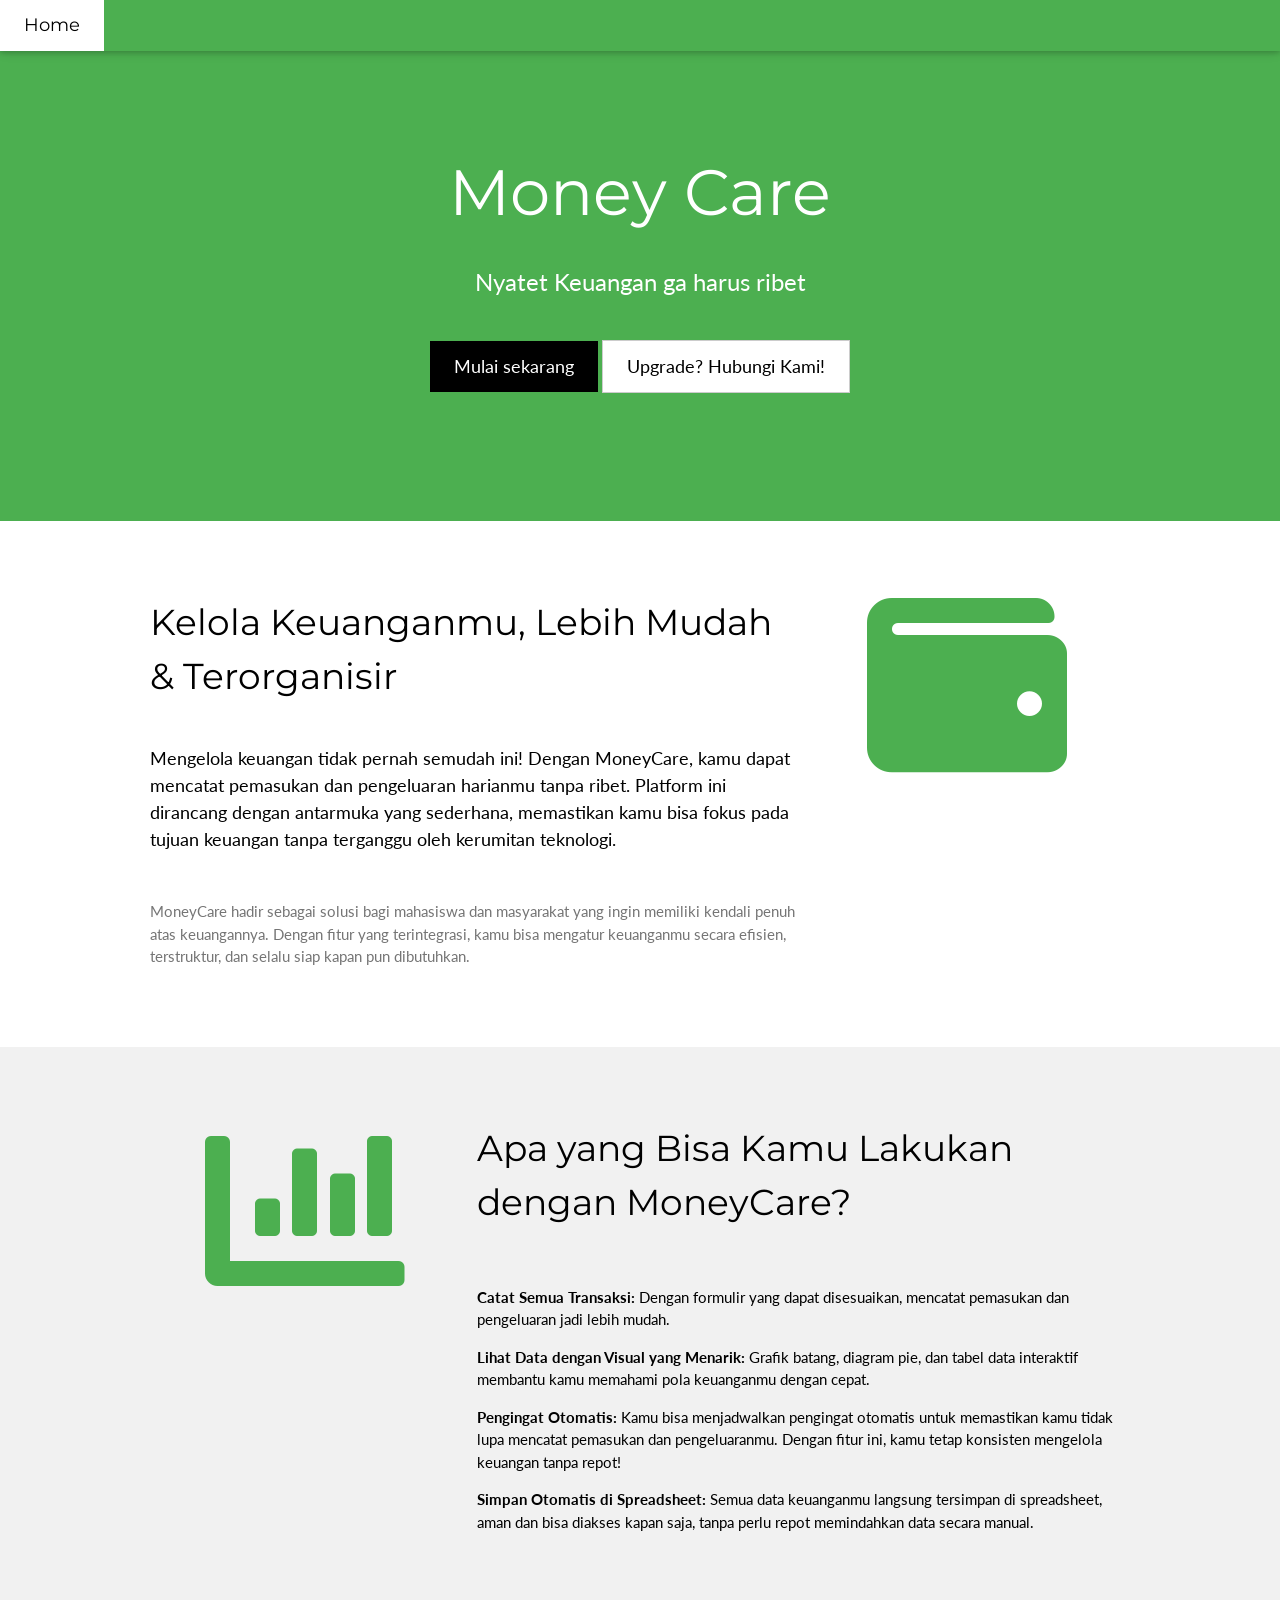
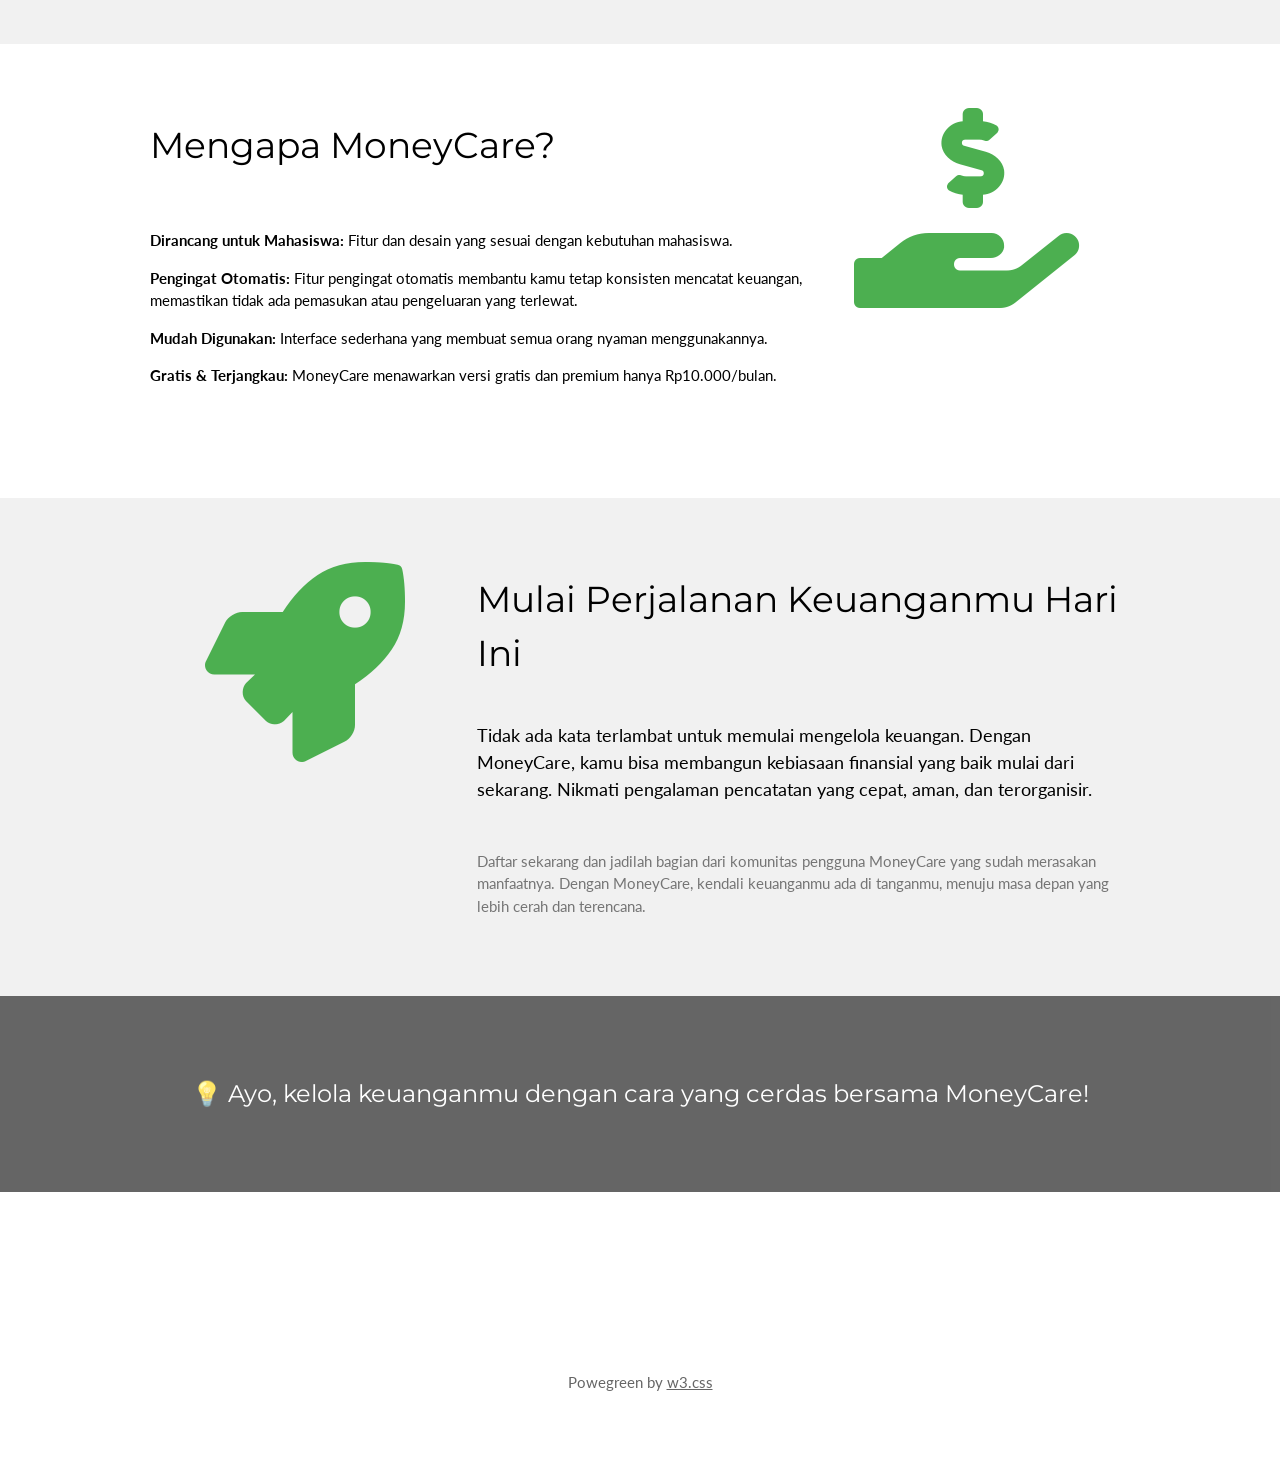
<file: index.html>
<!DOCTYPE html>
<html lang="en">
  <head>
    <title>MoneyCare</title>
    <meta charset="UTF-8" />
    <meta name="viewport" content="width=device-width, initial-scale=1" />
    <link rel="stylesheet" href="https://www.w3schools.com/w3css/4/w3.css" />
    <link
      rel="stylesheet"
      href="https://fonts.googleapis.com/css?family=Lato"
    />
    <link
      rel="stylesheet"
      href="https://fonts.googleapis.com/css?family=Montserrat"
    />
    <link
      href="https://cdnjs.cloudflare.com/ajax/libs/font-awesome/5.15.4/css/all.min.css"
      rel="stylesheet"
    />
    <style>
      body,
      h1,
      h2,
      h3,
      h4,
      h5,
      h6 {
        font-family: "Lato", sans-serif;
      }
      .w3-bar,
      h1,
      button {
        font-family: "Montserrat", sans-serif;
      }
      .fa-anchor,
      .fa-coffee {
        font-size: 200px;
      }

      /* Styling Dropdown */
      .premium-container {
        position: relative;
        display: inline-block;
      }

      .premium-dropdown {
        display: none;
        position: absolute;
        left: 0;
        top: calc(100% + 5px); /* Adjust positioning below the button */
        background-color: #ffffff;
        border: 1px solid #4caf50;
        border-radius: 5px;
        padding: 10px 0;
        margin: 0;
        list-style: none;
        box-shadow: 0px 4px 6px rgba(0, 0, 0, 0.1);
        width: 300px;
        z-index: 10;
        text-align: left;
      }

      .premium-dropdown li {
        padding: 10px 20px;
        font-size: 14px;
        color: #333;
        cursor: pointer;
      }

      .premium-dropdown li i {
        margin-right: 10px; /* Font Awesome icon spacing */
        color: #4caf50;
      }

      .premium-dropdown li:hover {
        background-color: #4caf50;
        color: #ffffff;
      }

      .premium-dropdown li i:hover {
        background-color: #4caf50;
        color: #ffffff;
      }

      /* Show dropdown on hover */
      .premium-container:hover .premium-dropdown {
        display: block;
      }

      .premium-dropdown2 {
        display: none;
        position: absolute;
        left: 0;
        top: calc(100% + 5px); /* Adjust positioning below the button */
        background-color: #ffffff;
        border: 1px solid #4caf50;
        border-radius: 5px;
        padding: 10px 0;
        margin: 0;
        list-style: none;
        box-shadow: 0px 4px 6px rgba(0, 0, 0, 0.1);
        width: 300px;
        z-index: 10;
        text-align: left;
      }

      .premium-dropdown2 li {
        padding: 10px 20px;
        font-size: 14px;
        color: #333;
        cursor: pointer;
      }

      .premium-dropdown2 li i {
        margin-right: 10px; /* Font Awesome icon spacing */
        color: #4caf50;
      }

      .premium-dropdown2 li:hover {
        background-color: #4caf50;
        color: #ffffff;
      }

      /* Show dropdown on hover */
      .premium-container:hover .premium-dropdown2 {
        display: block;
      }
      .contact-dropdown {
        margin-top: 15px;
        text-align: left;
      }

      .contact-dropdown a {
        display: block;
        padding: 10px 20px;
        text-decoration: none;
        color: #333;
        font-size: 14px;
        border-top: 1px solid #ddd;
      }

      .contact-dropdown a:hover {
        background-color: #4caf50;
        color: #ffffff;
      }

      .contact-dropdown a i {
        margin-right: 10px;
      }
    </style>
  </head>
  <body>
    <!-- Navbar -->
    <div class="w3-top">
      <div class="w3-bar w3-green w3-card w3-left-align w3-large">
        <a
          class="w3-bar-item w3-button w3-hide-medium w3-hide-large w3-right w3-padding-large w3-hover-white w3-large w3-green"
          href="javascript:void(0);"
          onclick="myFunction()"
          title="Toggle Navigation Menu"
          ><i class="fa fa-bars"></i
        ></a>
        <a href="#" class="w3-bar-item w3-button w3-padding-large w3-white"
          >Home</a
        >
      </div>

      <!-- Navbar on small screens -->
      <div
        id="navDemo"
        class="w3-bar-block w3-white w3-hide w3-hide-large w3-hide-medium w3-large"
      >
        <a href="#" class="w3-bar-item w3-button w3-padding-large">Link 1</a>
        <a href="#" class="w3-bar-item w3-button w3-padding-large">Link 2</a>
        <a href="#" class="w3-bar-item w3-button w3-padding-large">Link 3</a>
        <a href="#" class="w3-bar-item w3-button w3-padding-large">Link 4</a>
      </div>
    </div>

    <!-- Header -->
    <header class="w3-container w3-green w3-center" style="padding: 128px 16px">
      <h1 class="w3-margin w3-jumbo">Money Care</h1>
      <p class="w3-xlarge">Nyatet Keuangan ga harus ribet</p>
      <div
        class="premium-container"
        style="position: relative; display: inline-block"
      >
        <a
          href="#"
          class="w3-button w3-black w3-padding-large w3-large w3-margin-top"
          >Mulai sekarang</a
        >
        <ul class="premium-dropdown2">
          <div class="contact-dropdown">
            <a
              href="./pencatatan/index.html"
              class="w3-button w3-black w3-padding-large w3-large"
              >Form 1</a
            >
            <a
              href="./pencatatan/form2.html"
              class="w3-button w3-black w3-padding-large w3-large"
              >Form 2</a
            >
          </div>
        </ul>
      </div>
      <div
        class="premium-container"
        style="position: relative; display: inline-block"
      >
        <a
          href="#"
          class="w3-button w3-white w3-border w3-padding-large w3-large w3-margin-top upgrade-btn"
          style="color: #4caf50; border-color: #4caf50"
        >
          Upgrade? Hubungi Kami!
        </a>
        <ul class="premium-dropdown">
          <li>
            <i class="fas fa-chart-pie"></i>Statistik dan grafik keuangan
            lengkap
          </li>
          <li><i class="fas fa-bell"></i>Pengingat otomatis</li>
          <div class="contact-dropdown">
            <a
              href="https://wa.me/6282135455703?text=Halo%20Admin%20MoneyCare,%20saya%20ingin%20menanyakan%20tentang%20upgrade%20ke%20versi%20premium."
              target="_blank"
            >
              <i class="fab fa-whatsapp"></i>Hubungi via WhatsApp
            </a>
            <a
              href="https://t.me/NotifikasiKeuangan_bot?start=Halo_Admin_MoneyCare_saya_ingin_menanyakan_tentang_upgrade_ke_versi_premium"
              target="_blank"
            >
              <i class="fab fa-telegram-plane"></i>Hubungi via Telegram
            </a>
          </div>
        </ul>
      </div>
    </header>

    <!-- First Grid -->
    <div class="w3-row-padding w3-padding-64 w3-container">
      <div class="w3-content">
        <div class="w3-twothird">
          <h1>Kelola Keuanganmu, Lebih Mudah & Terorganisir</h1>
          <h5 class="w3-padding-32">
            Mengelola keuangan tidak pernah semudah ini! Dengan MoneyCare, kamu
            dapat mencatat pemasukan dan pengeluaran harianmu tanpa ribet.
            Platform ini dirancang dengan antarmuka yang sederhana, memastikan
            kamu bisa fokus pada tujuan keuangan tanpa terganggu oleh kerumitan
            teknologi.
          </h5>
          <p class="w3-text-grey">
            MoneyCare hadir sebagai solusi bagi mahasiswa dan masyarakat yang
            ingin memiliki kendali penuh atas keuangannya. Dengan fitur yang
            terintegrasi, kamu bisa mengatur keuanganmu secara efisien,
            terstruktur, dan selalu siap kapan pun dibutuhkan.
          </p>
        </div>
        <div class="w3-third w3-center">
          <i class="fa fa-wallet w3-text-green" style="font-size: 200px"></i>
        </div>
      </div>
    </div>

    <!-- Second Grid -->
    <div class="w3-row-padding w3-light-grey w3-padding-64 w3-container">
      <div class="w3-content">
        <div class="w3-third w3-center">
          <i
            class="fa fa-chart-bar w3-text-green w3-margin-right"
            style="font-size: 200px"
          ></i>
        </div>
        <div class="w3-twothird">
          <h1>Apa yang Bisa Kamu Lakukan dengan MoneyCare?</h1>
          <div class="w3-padding-32">
            <p>
              <strong>Catat Semua Transaksi:</strong> Dengan formulir yang dapat
              disesuaikan, mencatat pemasukan dan pengeluaran jadi lebih mudah.
            </p>
            <p>
              <strong>Lihat Data dengan Visual yang Menarik:</strong> Grafik
              batang, diagram pie, dan tabel data interaktif membantu kamu
              memahami pola keuanganmu dengan cepat.
            </p>
            <p>
              <strong>Pengingat Otomatis:</strong> Kamu bisa menjadwalkan
              pengingat otomatis untuk memastikan kamu tidak lupa mencatat
              pemasukan dan pengeluaranmu. Dengan fitur ini, kamu tetap
              konsisten mengelola keuangan tanpa repot!
            </p>
            <p>
              <strong>Simpan Otomatis di Spreadsheet:</strong> Semua data
              keuanganmu langsung tersimpan di spreadsheet, aman dan bisa
              diakses kapan saja, tanpa perlu repot memindahkan data secara
              manual.
            </p>
          </div>
        </div>
      </div>
    </div>

    <!-- Third Grid -->
    <div class="w3-row-padding w3-padding-64 w3-container">
      <div class="w3-content">
        <div class="w3-twothird">
          <h1>Mengapa MoneyCare?</h1>
          <div class="w3-padding-32">
            <p>
              <strong>Dirancang untuk Mahasiswa:</strong> Fitur dan desain yang
              sesuai dengan kebutuhan mahasiswa.
            </p>
            <p>
              <strong>Pengingat Otomatis:</strong> Fitur pengingat otomatis
              membantu kamu tetap konsisten mencatat keuangan, memastikan tidak
              ada pemasukan atau pengeluaran yang terlewat.
            </p>
            <p>
              <strong>Mudah Digunakan:</strong> Interface sederhana yang membuat
              semua orang nyaman menggunakannya.
            </p>
            <p>
              <strong>Gratis & Terjangkau:</strong> MoneyCare menawarkan versi
              gratis dan premium hanya Rp10.000/bulan.
            </p>
          </div>
        </div>
        <div class="w3-third w3-center">
          <i
            class="fa fa-hand-holding-usd w3-text-green"
            style="font-size: 200px"
          ></i>
        </div>
      </div>
    </div>

    <!-- Fourth Grid -->
    <div class="w3-row-padding w3-light-grey w3-padding-64 w3-container">
      <div class="w3-content">
        <div class="w3-third w3-center">
          <i
            class="fa fa-rocket w3-text-green w3-margin-right"
            style="font-size: 200px"
          ></i>
        </div>
        <div class="w3-twothird">
          <h1>Mulai Perjalanan Keuanganmu Hari Ini</h1>
          <h5 class="w3-padding-32">
            Tidak ada kata terlambat untuk memulai mengelola keuangan. Dengan
            MoneyCare, kamu bisa membangun kebiasaan finansial yang baik mulai
            dari sekarang. Nikmati pengalaman pencatatan yang cepat, aman, dan
            terorganisir.
          </h5>
          <p class="w3-text-grey">
            Daftar sekarang dan jadilah bagian dari komunitas pengguna MoneyCare
            yang sudah merasakan manfaatnya. Dengan MoneyCare, kendali
            keuanganmu ada di tanganmu, menuju masa depan yang lebih cerah dan
            terencana.
          </p>
        </div>
      </div>
    </div>

    <!-- Footer -->
    <div class="w3-container w3-black w3-center w3-opacity w3-padding-64">
      <h1 class="w3-margin w3-xlarge">
        💡 Ayo, kelola keuanganmu dengan cara yang cerdas bersama MoneyCare!
      </h1>
    </div>

    <!-- Footer -->
    <footer class="w3-container w3-padding-64 w3-center w3-opacity">
      <div class="w3-xlarge w3-padding-32">
        <i class="fa fa-facebook-official w3-hover-opacity"></i>
        <i class="fa fa-instagram w3-hover-opacity"></i>
        <i class="fa fa-snapchat w3-hover-opacity"></i>
        <i class="fa fa-pinterest-p w3-hover-opacity"></i>
        <i class="fa fa-twitter w3-hover-opacity"></i>
        <i class="fa fa-linkedin w3-hover-opacity"></i>
      </div>
      <p>
        Powegreen by
        <a href="https://www.w3schools.com/w3css/default.asp" target="_blank"
          >w3.css</a
        >
      </p>
    </footer>

    <script>
      // Used to toggle the menu on small screens when clicking on the menu button
      function myFunction() {
        var x = document.getElementById("navDemo");
        if (x.className.indexOf("w3-show") == -1) {
          x.className += " w3-show";
        } else {
          x.className = x.className.replace(" w3-show", "");
        }
      }
    </script>
  </body>
</html>
</file>
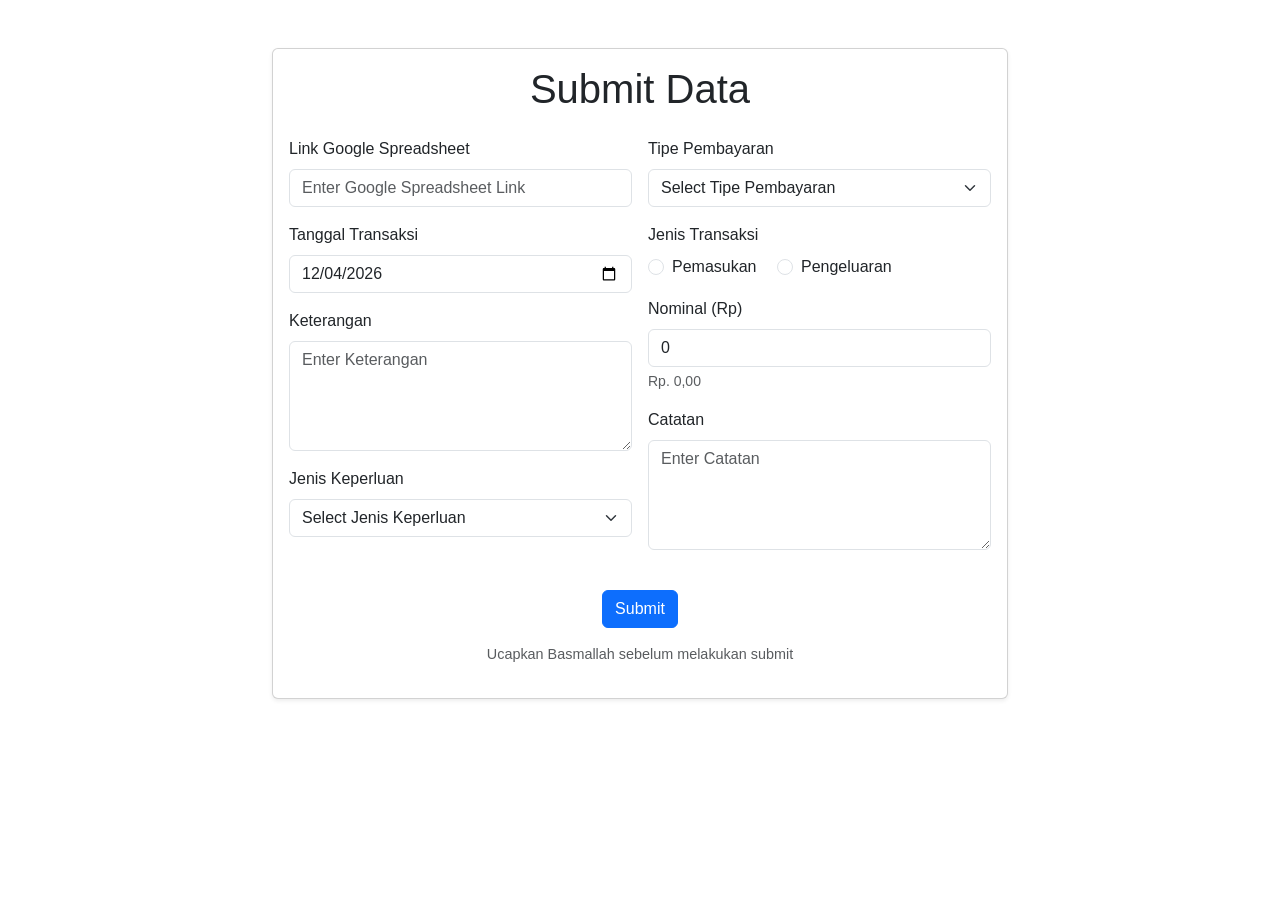
<file: pencatatan/form2.html>
<!DOCTYPE html>
<html lang="en" data-bs-theme="light">
  <head>
    <meta charset="utf-8" />
    <meta name="viewport" content="width=device-width, initial-scale=1" />
    <title>Pencatatan Keuangan Pribadi</title>
    <!-- <link rel="stylesheet" href="./form2.css" /> -->
    <link
      href="https://cdn.jsdelivr.net/npm/bootstrap@5.3.3/dist/css/bootstrap.min.css"
      rel="stylesheet"
      integrity="sha384-QWTKZyjpPEjISv5WaRU9OFeRpok6YctnYmDr5pNlyT2bRjXh0JMhjY6hW+ALEwIH"
      crossorigin="anonymous"
    />
    <link
      href="https://cdn.jsdelivr.net/npm/bootstrap-icons@1.10.5/font/bootstrap-icons.css"
      rel="stylesheet"
    />

    <style>
      .whitespace-pre-line {
        white-space: pre-line;
      }

      .bg-paper {
        /* bacmround with image, and repeat */

        transition: width 1s ease 0.5s;
        /* 0.5s delay before transition starts */
      }

      .bg-paper:hover {
        box-shadow: 5px 5px 5px 5px rgba(78, 173, 79, 0.25);
      }

      .dark-mode-tambahan {
        background-blend-mode: soft-light;
      }

      body,
      h1,
      h2,
      h3,
      h4,
      h5,
      h6 {
        font-family: "Lato", sans-serif;
      }
      .w3-bar,
      h1,
      button {
        font-family: "Montserrat", sans-serif;
      }
      .fa-anchor,
      .fa-coffee {
        font-size: 200px;
      }

      /* Styling Dropdown */
      .premium-container {
        position: relative;
        display: inline-block;
      }

      .premium-dropdown {
        display: none;
        position: absolute;
        left: 0;
        top: calc(100% + 5px); /* Adjust positioning below the button */
        background-color: #ffffff;
        border: 1px solid #4caf50;
        border-radius: 5px;
        padding: 10px 0;
        margin: 0;
        list-style: none;
        box-shadow: 0px 4px 6px rgba(0, 0, 0, 0.1);
        width: 300px;
        z-index: 10;
        text-align: left;
      }

      .premium-dropdown li {
        padding: 10px 20px;
        font-size: 14px;
        color: #333;
        cursor: pointer;
      }

      .premium-dropdown li i {
        margin-right: 10px; /* Font Awesome icon spacing */
        color: #4caf50;
      }

      .premium-dropdown li:hover {
        background-color: #4caf50;
        color: #ffffff;
      }

      /* Show dropdown on hover */
      .premium-container:hover .premium-dropdown {
        display: block;
      }

      .contact-dropdown {
        margin-top: 15px;
        text-align: left;
      }

      .contact-dropdown a {
        display: block;
        padding: 10px 20px;
        text-decoration: none;
        color: #333;
        font-size: 14px;
        border-top: 1px solid #ddd;
      }

      .contact-dropdown a:hover {
        background-color: #4caf50;
        color: #ffffff;
      }

      .contact-dropdown a i {
        margin-right: 10px;
      }
    </style>
  </head>

  <body>
    <div class="container my-5">
      <div class="row justify-content-center">
        <div class="col-lg-8 col-md-10">
          <div class="card shadow-sm">
            <div class="card-body">
              <form id="formulir" class="needs-validation" novalidate>
                <h1 class="text-center mb-4">Submit Data</h1>
                <div class="row g-3">
                  <!-- Left Column -->
                  <div class="col-md-6">
                    <!-- Link Google Spreadsheet -->
                    <div class="mb-3">
                      <label for="link" class="form-label"
                        >Link Google Spreadsheet</label
                      >
                      <input
                        type="url"
                        name="link"
                        id="link"
                        class="form-control"
                        placeholder="Enter Google Spreadsheet Link"
                        required
                      />
                    </div>

                    <!-- Tanggal Transaksi -->
                    <div class="mb-3">
                      <label for="tanggal_transaksi" class="form-label"
                        >Tanggal Transaksi</label
                      >
                      <input
                        type="date"
                        name="tanggal_transaksi"
                        id="tanggal_transaksi"
                        class="form-control"
                        required
                      />
                    </div>

                    <!-- Keterangan -->
                    <div class="mb-3">
                      <label for="keterangan" class="form-label"
                        >Keterangan</label
                      >
                      <textarea
                        name="keterangan"
                        id="keterangan"
                        class="form-control"
                        rows="4"
                        placeholder="Enter Keterangan"
                        required
                      ></textarea>
                    </div>
                    <!-- Jenis Keperluan -->
                    <div class="mb-3">
                      <label for="jenis_keperluan" class="form-label"
                        >Jenis Keperluan</label
                      >
                      <select
                        class="form-select"
                        id="jenis_keperluan"
                        name="jenis_keperluan"
                        required
                      >
                        <option value="" disabled selected>
                          Select Jenis Keperluan
                        </option>
                        <option value="Pribadi">Pribadi</option>
                        <option value="Organisasi">Organisasi</option>
                        <option value="Sedekah">Sedekah</option>
                        <option value="Lainnya">Lainnya</option>
                      </select>
                    </div>
                  </div>

                  <!-- Right Column -->
                  <div class="col-md-6">
                    <!-- Tipe Pembayaran -->
                    <div class="mb-3">
                      <label for="tipe_pembayaran" class="form-label"
                        >Tipe Pembayaran</label
                      >
                      <select
                        class="form-select"
                        id="tipe_pembayaran"
                        name="tipe_pembayaran"
                        required
                      >
                        <option value="" disabled selected>
                          Select Tipe Pembayaran
                        </option>
                        <option value="Tunai">Tunai</option>
                        <option value="LinkAja">LinkAja</option>
                        <option value="BSI">BSI</option>
                        <option value="Dana">Dana</option>
                      </select>
                    </div>

                    <!-- Jenis Transaksi -->
                    <div class="mb-3">
                      <label for="jenis_transaksi" class="form-label d-block"
                        >Jenis Transaksi</label
                      >
                      <div class="form-check form-check-inline">
                        <input
                          class="form-check-input"
                          type="radio"
                          id="jenis_transaksi-pemasukan"
                          name="jenis_transaksi"
                          value="Pemasukan"
                          required
                        />
                        <label
                          class="form-check-label"
                          for="jenis_transaksi-pemasukan"
                          >Pemasukan</label
                        >
                      </div>
                      <div class="form-check form-check-inline">
                        <input
                          class="form-check-input"
                          type="radio"
                          id="jenis_transaksi-pengeluaran"
                          name="jenis_transaksi"
                          value="Pengeluaran"
                          required
                        />
                        <label
                          class="form-check-label"
                          for="jenis_transaksi-pengeluaran"
                          >Pengeluaran</label
                        >
                      </div>
                    </div>
                    <!-- Nominal -->
                    <div class="mb-3">
                      <label for="nominal" class="form-label"
                        >Nominal (Rp)</label
                      >
                      <input
                        type="number"
                        name="nominal"
                        id="nominal"
                        class="form-control"
                        placeholder="Enter Nominal"
                        required
                      />
                      <div id="display-nominal" class="form-text">Rp. 0,00</div>
                    </div>
                    <!-- Catatan -->
                    <div class="mb-3">
                      <label for="catatan" class="form-label">Catatan</label>
                      <textarea
                        name="catatan"
                        id="catatan"
                        class="form-control"
                        rows="4"
                        placeholder="Enter Catatan"
                        required
                      ></textarea>
                    </div>
                  </div>
                </div>

                <!-- Hidden Location Inputs -->
                <input type="hidden" id="latitude" name="latitude" />
                <input type="hidden" id="longitude" name="longitude" />

                <!-- Submit Button -->
                <div class="text-center mt-4">
                  <button type="submit" class="btn btn-primary">Submit</button>
                  <p class="mt-3 text-muted" style="font-size: 0.9rem">
                    Ucapkan Basmallah sebelum melakukan submit
                  </p>
                </div>
              </form>
            </div>
          </div>
        </div>
      </div>
    </div>
    <!-- container -->

    <script
      src="https://cdn.jsdelivr.net/npm/bootstrap@5.3.3/dist/js/bootstrap.bundle.min.js"
      integrity="sha384-YvpcrYf0tY3lHB60NNkmXc5s9fDVZLESaAA55NDzOxhy9GkcIdslK1eN7N6jIeHz"
      crossorigin="anonymous"
    ></script>
    <script>
      let spsUrl = "";
      const formulir = document.getElementById("formulir");
      setInterval(updateCurrentTime, 1000);

      function updateCurrentTime() {
        const options = {
          weekday: "long",
          year: "numeric",
          month: "long",
          day: "numeric",
          hour: "numeric",
          minute: "numeric",
          second: "numeric",
          timeZoneName: "short",
        };
        const currentTime = new Date().toLocaleString("id-ID", options);

        document.getElementById("current-time").textContent = currentTime;
      }

      function updateLocation() {
        if (navigator.geolocation) {
          console.log("coba" + navigator.geolocation);
          navigator.geolocation.getCurrentPosition(
            (position) => {
              const { latitude, longitude } = position.coords;
              document.getElementById(
                "current-location"
              ).textContent = `${latitude.toFixed(6)}, ${longitude.toFixed(6)}`;
              document.getElementById("latitude").value = latitude;
              document.getElementById("longitude").value = longitude;
            },
            (error) => {
              console.info("Error:", error);
              document.getElementById("current-location").textContent =
                "Not available";
            }
          );
        } else {
          document.getElementById("current-location").textContent =
            "Not supported";
        }
      }
      // Load cached data
      window.addEventListener("load", () => {
        if (
          document.documentElement.getAttribute("data-bs-theme") == "dark" ||
          localStorage.getItem("dark-mode") == "true" ||
          localStorage.getItem("theme") == "dark"
        ) {
          document.querySelectorAll(".bg-paper").forEach((element) => {
            element.classList.add("dark-mode-tambahan");
          });
        }
        updateLocation();

        const cachedData = localStorage.getItem("formData");
        console.log(cachedData);
        if (cachedData) {
          const data = JSON.parse(cachedData);
          Object.entries(data).forEach(([key, value]) => {
            const element = formulir.elements[key];
            if (element) {
              if (element.type === "checkbox") {
                element.checked = value.includes(element.value);
              } else if (element.type === "radio") {
                element.checked = element.value === value;
              } else if (element.type !== "file") {
                element.value = value;
              }
            }
          });
        }
        defaultTanggalTransaksi();
        resetNominal();
      });

      function defaultTanggalTransaksi() {
        let today = new Date();
        const dd = String(today.getDate()).padStart(2, "0");
        const mm = String(today.getMonth() + 1).padStart(2, "0"); //January is 0!
        const yyyy = today.getFullYear();

        today = yyyy + "-" + mm + "-" + dd;
        document.getElementById("tanggal_transaksi").value = today;
      }

      formulir.addEventListener("submit", async (event) => {
        event.preventDefault();
        if (formulir.checkValidity()) {
          changeSubmitToLoading();
          const formData = new FormData(formulir);
          const data = Object.fromEntries(formData);
          spsUrl = formData.get("link");
          localStorage.setItem("formData", JSON.stringify(data));
          data.interests = formData.getAll("interests");
          const { row } = await sendToSpreadsheet(data);
          if (row) {
            showSuccessSendForm(row);
          } else {
            alert("Gagal mengirimkan formulir");
            location.reload(true);
          }
        } else {
          formulir.classList.add("was-validated");
        }
      });
      function resetNominal() {
        document.getElementById("nominal").value = 0;
        document.getElementById("display-nominal").textContent = "Rp. 0,00";
      }
      function changeSubmitToLoading() {
        const submitButton = document.querySelector('button[type="submit"]');
        submitButton.disabled = true;
        submitButton.classList.add("disabled");
        submitButton.className = "btn mb-sm-3 btn-primary loading-button";
        submitButton.innerHTML = `
  <span class="spinner-grow spinner-grow-sm" aria-hidden="true"></span>
  <span role="status">Tunggu Yaa...</span>
        `;
      }
      function bePatient() {
        document.getElementById("pesan").textContent =
          "“Dan bersabarlah! Sesungguhnya Allah beserta orang-orang yang sabar.” (QS. Al-Anfal:46)";
      }

      function showSuccessSendForm(lastrow) {
        formulir.innerHTML = `
            <header class="w3-container w3-green w3-center" style="padding: 128px 16px">
      <h1 class="w3-margin w3-jumbo">Money Care</h1>
      <p class="w3-xlarge">Belum ada visualisinya ya? Mau diingetin tiap hari >_< buat ngisi? Segera upgrade!</p>
      <div
        class="premium-container"
        style="position: relative; display: inline-block"
      >
        <a
          href="#"
          class="w3-button w3-white w3-border w3-padding-large w3-large w3-margin-top upgrade-btn"
          style="color: #4caf50; border-color: #4caf50"
        >
          Upgrade? Hubungi Kami!
        </a>
        <ul class="premium-dropdown">
          <li>
            <i class="fas fa-chart-pie"></i>Statistik dan grafik keuangan
            lengkap
          </li>
          <li><i class="fas fa-bell"></i>Pengingat otomatis</li>
          <div class="contact-dropdown">
            <a
              href="https://wa.me/6282135455703?text=Halo%20Admin%20MoneyCare,%20saya%20ingin%20menanyakan%20tentang%20upgrade%20ke%20versi%20premium."
              target="_blank"
            >
              <i class="fab fa-whatsapp"></i>Hubungi via WhatsApp
            </a>
            <a
              href="https://t.me/NotifikasiKeuangan_bot?start=Halo_Admin_MoneyCare_saya_ingin_menanyakan_tentang_upgrade_ke_versi_premium"
              target="_blank"
            >
              <i class="fab fa-telegram-plane"></i>Hubungi via Telegram
            </a>
          </div>
        </ul>
      </div>
    </header>
        <div class="card mb-3 p-sm-3 bg-paper">
                            <div class="card-body">

            <div class="text-center">
                <h1 class="display-4 text-success">Alhamdulillah</h1>
                <p class="lead">Data Anda berhasil tersimpan pada baris ke - ${
                  lastrow - 1
                }</p>
                <div class="mt-4">
 <a class="btn btn-danger" onclick="tutupWindow()">Tutup</a>
                    <a class="btn btn-primary" href="${spsUrl}" target="_blank">Lihat Data</a>

                </div>
            </div>
            </div>
        </div>
        `;
      }
      function tutupWindow() {
        try {
          return window.close();
        } catch (e) {
          alert("Maaf, ada  kesalahan saat menutup window\n" + e.message);
        }
      }
      // // nominal on input
      document.getElementById("nominal").addEventListener("input", (event) => {
        const nominal = event.target.value;
        document.getElementById("display-nominal").textContent =
          formatRupiah(nominal);
      });
      // format rupiah function (Rp. xxx.xxx.xxx)
      function formatRupiah(nominal) {
        const formatter = new Intl.NumberFormat("id-ID", {
          style: "currency",
          currency: "IDR",
          minimumFractionDigits: 2,
        });
        return formatter.format(nominal);
      }

      async function sendToSpreadsheet(data) {
        try {
          const response = await fetch(
            "https://script.google.com/macros/s/AKfycbyaQBwP0FCLjVtOhC8bhMzAsJ_pBEIr6_CK7GkOA4looYCxcxZ0EUQIWzEf7cwtzm1h7A/exec?query=pencatatan",
            {
              method: "POST",
              redirect: "follow",

              headers: {
                "Content-Type": "text/plain",
              },

              body: JSON.stringify(data),
            }
          );
          console.log("aaw");
          if (response.ok) {
            const result = await response.json();
            localStorage.setItem("formData", JSON.stringify(data));
            return result;
          } else {
            throw new Error("Form submission failed");
          }
        } catch (error) {
          console.error("Error:", error);
        } finally {
        }
      }

      function changeTheme() {
        const theme = document.documentElement.getAttribute("data-bs-theme");
        if (theme === "dark") {
          document.documentElement.setAttribute("data-bs-theme", "light");
        } else {
          document.querySelectorAll(".bg-paper").forEach((element) => {
            element.classList.add("dark-mode-tambahan");
          });
          document.documentElement.setAttribute("data-bs-theme", "dark");
        }
      }
    </script>
  </body>
</html>
</file>
<file: pencatatan/form2.css>
@import url("https://fonts.googleapis.com/css?family=Montserrat:400,800");

* {
  box-sizing: border-box;
}
.center-form {
  display: flex;
  justify-content: space-between;
}
.center-form-left,
.center-form-right {
  flex: 1;
}

label {
  display: inline-block;
  width: 80px;
}
.gender-input {
  display: flex;
  align-items: center;
}

.gender-input label {
  margin-right: 5px;
}

.gender-input input[type="radio"] {
  margin: 10px;
}
.center-form {
  display: flex;
  justify-content: space-between;
}
.center-form-left,
.center-form-right {
  flex: 1;
  margin: 10px;
  padding: 10px;
}
body {
  background: #af878b;
  background-image: url(../img/Background.jpg);
  background-size: cover;
  background-repeat: no-repeat;
  fill-opacity: 0.5;
  display: flex;
  justify-content: center;
  align-items: center;
  flex-direction: column;
  font-family: "Montserrat", sans-serif;
  height: 100vh;
  margin: -20px 0 50px;
}

h1 {
  font-weight: bold;
  margin: 0;
}

h2 {
  text-align: center;
}

p {
  font-size: 14px;
  font-weight: 100;
  line-height: 20px;
  letter-spacing: 0.5px;
  margin: 20px 0 30px;
}
.background {
  position: fixed;
  width: 100%;
  height: 200%;
  background-color: rgb(154, 97, 97);
  opacity: 0.8;
}
span {
  font-size: 12px;
}

a {
  color: #333;
  font-size: 14px;
  text-decoration: none;
  margin: 15px 0;
}

button {
  border-radius: 20px;
  border: 1px solid #ffffff;
  background-color: #b2232f;
  color: #ffffff;
  font-size: 12px;
  font-weight: bold;
  padding: 12px 45px;
  letter-spacing: 1px;
  text-transform: uppercase;
  transition: transform 80ms ease-in;
}

button:active {
  transform: scale(0.95);
}

button:focus {
  outline: none;
}

button.ghost {
  background-color: transparent;
  border-color: #ffffff;
}

form {
  background-color: #ffffff;
  display: flex;
  align-items: center;
  justify-content: center;
  flex-direction: column;
  padding: 0 50px;
  height: 100%;
  text-align: center;
}

input {
  background-color: #eee;
  border: none;
  padding: 12px 15px;
  margin: 8px 0;
  width: 100%;
}

.container {
  background-color: #fff;
  border-radius: 10px;
  box-shadow: 0 14px 28px rgba(0, 0, 0, 0.25), 0 10px 10px rgba(0, 0, 0, 0.22);
  position: relative;
  overflow: hidden;
  width: 768px;
  max-width: 100%;
  min-height: 480px;
}

.form-container {
  position: absolute;
  top: 0;
  height: 100%;
  transition: all 0.6s ease-in-out;
}

.sign-in-container {
  left: 0;
  width: 50%;
  z-index: 2;
}

.container.right-panel-active .sign-in-container {
  transform: translateX(100%);
}

.sign-up-container {
  left: 0;
  width: 50%;
  opacity: 0;
  z-index: 1;
}

.container.right-panel-active .sign-up-container {
  transform: translateX(100%);
  opacity: 1;
  z-index: 5;
  animation: show 0.6s;
}

@keyframes show {
  0%,
  49.99% {
    opacity: 0;
    z-index: 1;
  }

  50%,
  100% {
    opacity: 1;
    z-index: 5;
  }
}

.overlay-container {
  position: absolute;
  top: 0;
  left: 50%;
  width: 50%;
  height: 100%;
  overflow: hidden;
  transition: transform 0.6s ease-in-out;
  z-index: 100;
}

.container.right-panel-active .overlay-container {
  transform: translateX(-100%);
}

.overlay {
  background: #b2232f;
  background: -webkit-linear-gradient(to right, #b2232f, #b2232f);
  background: linear-gradient(to right, #b2232f, #b2232f);
  background-repeat: no-repeat;
  background-size: cover;
  background-position: 0 0;
  color: #ffffff;
  position: relative;
  left: -100%;
  height: 100%;
  width: 200%;
  transform: translateX(0);
  transition: transform 0.6s ease-in-out;
}

.container.right-panel-active .overlay {
  transform: translateX(50%);
}

.overlay-panel {
  position: absolute;
  display: flex;
  align-items: center;
  justify-content: center;
  flex-direction: column;
  padding: 0 40px;
  text-align: center;
  top: 0;
  height: 100%;
  width: 50%;
  transform: translateX(0);
  transition: transform 0.6s ease-in-out;
}

.overlay-left {
  transform: translateX(-20%);
}

.container.right-panel-active .overlay-left {
  transform: translateX(0);
}

.overlay-right {
  right: 0;
  transform: translateX(0);
}

.container.right-panel-active .overlay-right {
  transform: translateX(20%);
}

.social-container {
  margin: 20px 0;
}

.social-container a {
  border: 1px solid #dddddd;
  border-radius: 50%;
  display: inline-flex;
  justify-content: center;
  align-items: center;
  margin: 0 5px;
  height: 40px;
  width: 40px;
}

footer {
  background-color: #222;
  color: #fff;
  font-size: 14px;
  bottom: 0;
  position: fixed;
  left: 0;
  right: 0;
  text-align: center;
  z-index: 999;
}

footer p {
  margin: 10px 0;
}

footer i {
  color: red;
}

footer a {
  color: #3c97bf;
  text-decoration: none;
}
.form-group {
  display: flex;
  flex-direction: column;
  margin-bottom: 15px;
}

.form-group label {
  margin-bottom: 8px;
  font-weight: bold;
}

.form-control {
  background-color: #eee;
  border: none;
  padding: 12px 15px;
  margin: 8px 0;
  width: 100%;
  border-radius: 5px;
}

/* Additional styling for the dropdown arrow */
.form-control:after {
  content: "\25BC"; /* Unicode character for a down arrow */
  position: absolute;
  top: 50%;
  right: 15px;
  transform: translateY(-50%);
  pointer-events: none;
}
select {
  background-color: #eee;
  border: none;
  padding: 12px 15px;
  margin: 8px 0;
  width: 100%;
  box-sizing: border-box; /* Ensure consistent box-sizing for all elements */
}

/* Additional styling for the dropdown arrow */
select:after {
  content: "\25BC"; /* Unicode character for a down arrow */
  position: absolute;
  top: 50%;
  right: 15px;
  transform: translateY(-50%);
  pointer-events: none;
}

/* Adjust spacing for prodi dropdown */
#prodi {
  margin-top: 0px;
}
label.error {
  font-size: 8px;
  color: red;
  display: inline-block;
  margin-top: 5px;
}

#message {
  resize: vertical;
}

#form-message-warning,
#form-message-success {
  display: none;
  margin-top: 5px;
}

#form-message-warning {
  color: #b90b0b;
}
</file>
